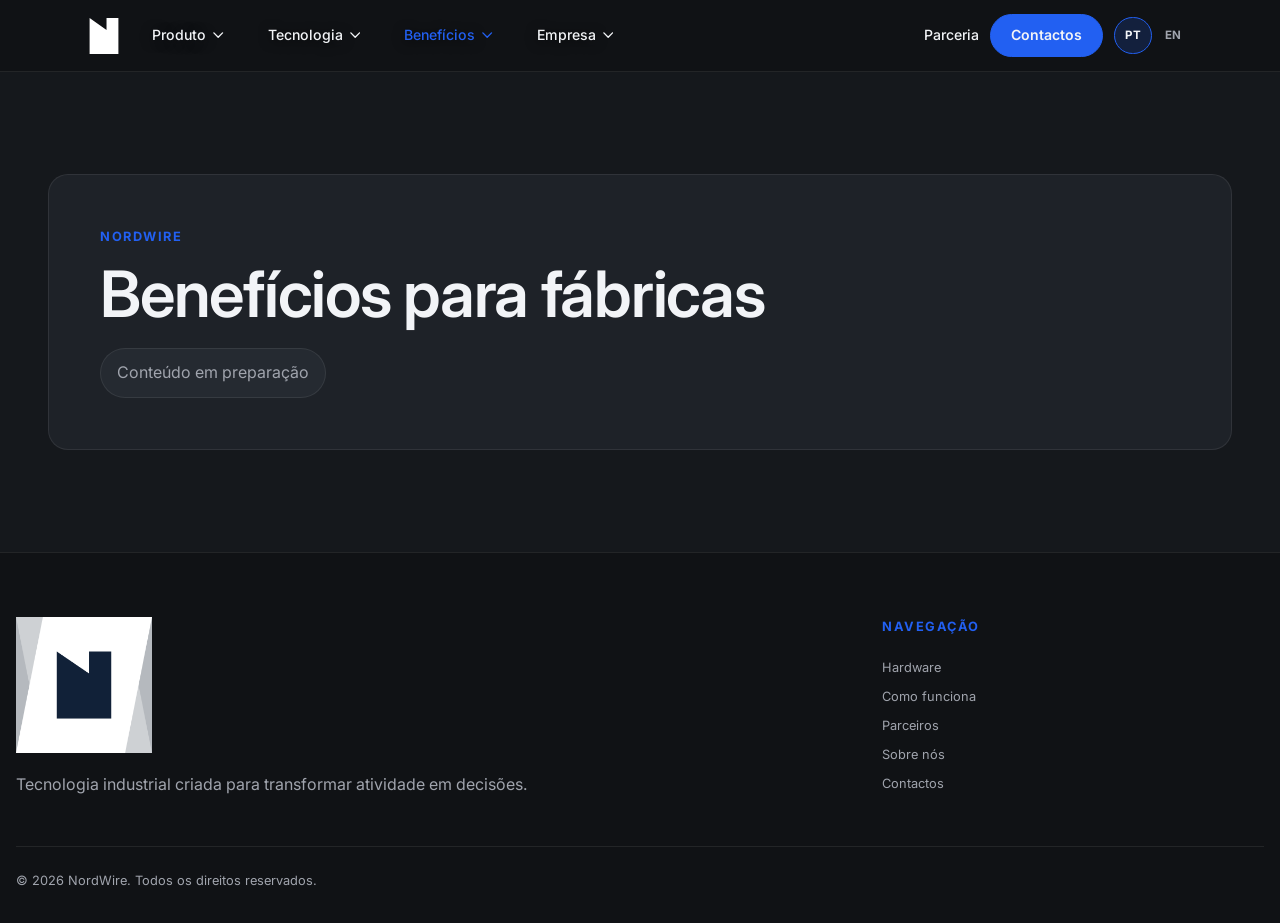
<file: beneficios-fabricas.html>
<!DOCTYPE html>
<html lang="pt-PT">
<head>
  <meta charset="UTF-8">
  <meta name="viewport" content="width=device-width, initial-scale=1.0">
  <title data-i18n="page.factoryBenefits.metaTitle">Benefícios para fábricas | NordWire</title>
  <meta name="description" content="Visibilidade operacional para decisões mais rápidas na fábrica." data-i18n-content="page.factoryBenefits.description">
  <link rel="preconnect" href="https://fonts.googleapis.com">
  <link rel="preconnect" href="https://fonts.gstatic.com" crossorigin>
  <link href="https://fonts.googleapis.com/css2?family=Inter:wght@400;500;600;700&display=swap" rel="stylesheet">
  <link rel="stylesheet" href="assets/css/styles.css?v=20260903">
</head>
<body data-page="beneficios-fabricas.html">
  <div class="site-shell">
    <div id="site-header"></div>
    <noscript><nav class="noscript-nav" aria-label="Navegação mínima"><a href="index.html">Início</a><a href="hardware.html">Hardware</a><a href="contactos.html">Contactos</a></nav></noscript>
    <main class="inner-page-main">
      <section class="page-intro">
        <div class="page-intro-copy">
          <p class="eyebrow">NordWire</p>
          <h1 data-i18n="page.factoryBenefits.title">Benefícios para fábricas</h1>
          <p class="page-placeholder" data-i18n="page.preparing">Conteúdo em preparação</p>
        </div>
      </section>
    </main>
    <div id="site-footer"></div>
  </div>
  <script src="assets/js/header.js?v=20260903"></script>
</body>
</html>
</file>
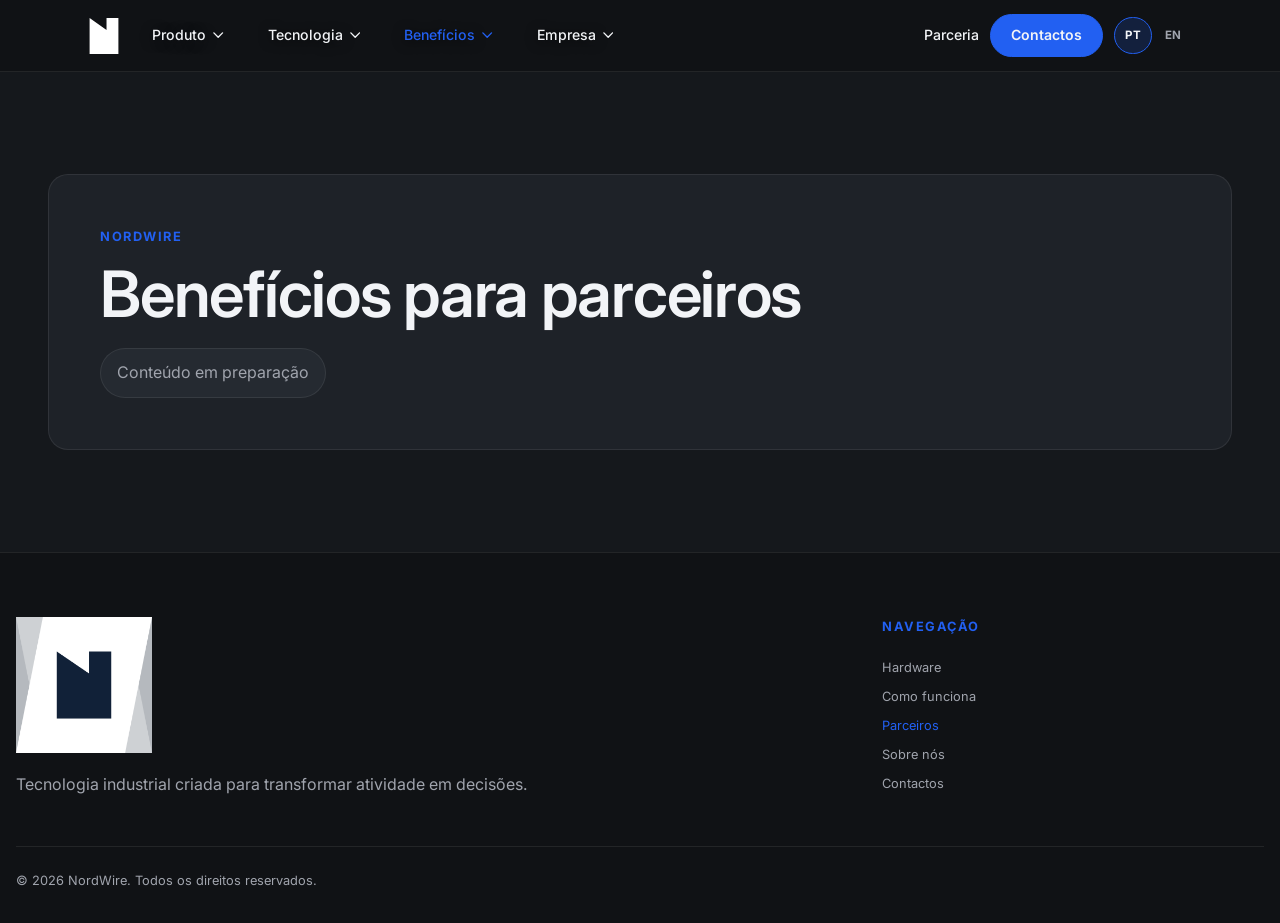
<file: beneficios-parceiros.html>
<!DOCTYPE html>
<html lang="pt-PT">
<head>
  <meta charset="UTF-8">
  <meta name="viewport" content="width=device-width, initial-scale=1.0">
  <title data-i18n="page.partnerBenefits.metaTitle">Benefícios para parceiros | NordWire</title>
  <meta name="description" content="Tecnologia, suporte e capacitação para os parceiros NordWire." data-i18n-content="page.partnerBenefits.description">
  <link rel="preconnect" href="https://fonts.googleapis.com">
  <link rel="preconnect" href="https://fonts.gstatic.com" crossorigin>
  <link href="https://fonts.googleapis.com/css2?family=Inter:wght@400;500;600;700&display=swap" rel="stylesheet">
  <link rel="stylesheet" href="assets/css/styles.css?v=20260903">
</head>
<body data-page="beneficios-parceiros.html">
  <div class="site-shell">
    <div id="site-header"></div>
    <noscript><nav class="noscript-nav" aria-label="Navegação mínima"><a href="index.html">Início</a><a href="hardware.html">Hardware</a><a href="contactos.html">Contactos</a></nav></noscript>
    <main class="inner-page-main">
      <section class="page-intro">
        <div class="page-intro-copy">
          <p class="eyebrow">NordWire</p>
          <h1 data-i18n="page.partnerBenefits.title">Benefícios para parceiros</h1>
          <p class="page-placeholder" data-i18n="page.preparing">Conteúdo em preparação</p>
        </div>
      </section>
    </main>
    <div id="site-footer"></div>
  </div>
  <script src="assets/js/header.js?v=20260903"></script>
</body>
</html>
</file>
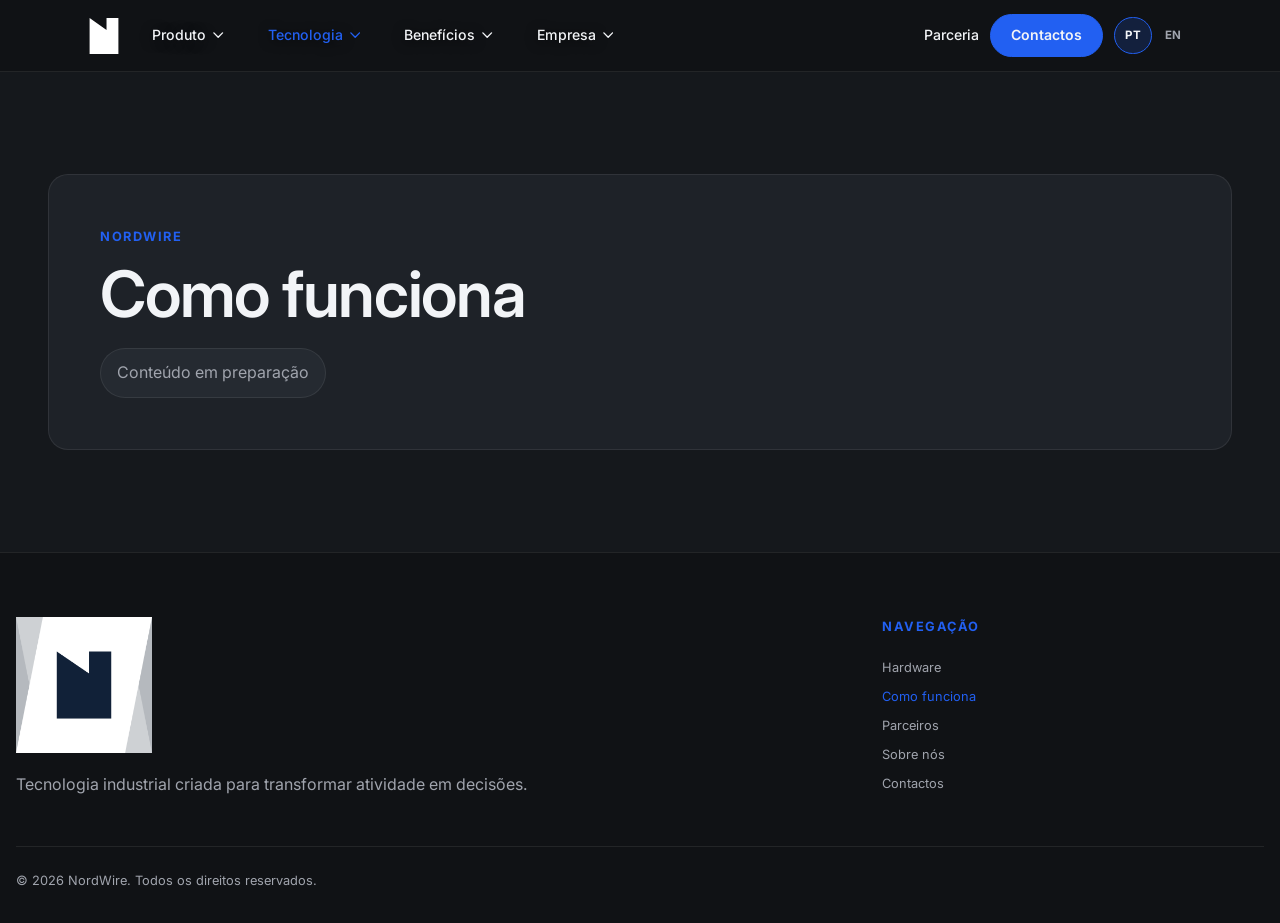
<file: como-funciona.html>
<!DOCTYPE html>
<html lang="pt-PT">
<head>
  <meta charset="UTF-8">
  <meta name="viewport" content="width=device-width, initial-scale=1.0">
  <title data-i18n="page.howItWorks.metaTitle">Como funciona | NordWire</title>
  <meta name="description" content="Da máquina à informação útil, conhece a tecnologia NordWire." data-i18n-content="page.howItWorks.description">
  <link rel="preconnect" href="https://fonts.googleapis.com">
  <link rel="preconnect" href="https://fonts.gstatic.com" crossorigin>
  <link href="https://fonts.googleapis.com/css2?family=Inter:wght@400;500;600;700&display=swap" rel="stylesheet">
  <link rel="stylesheet" href="assets/css/styles.css?v=20260903">
</head>
<body data-page="como-funciona.html">
  <div class="site-shell">
    <div id="site-header"></div>
    <noscript><nav class="noscript-nav" aria-label="Navegação mínima"><a href="index.html">Início</a><a href="hardware.html">Hardware</a><a href="contactos.html">Contactos</a></nav></noscript>
    <main class="inner-page-main">
      <section class="page-intro">
        <div class="page-intro-copy">
          <p class="eyebrow">NordWire</p>
          <h1 data-i18n="page.howItWorks.title">Como funciona</h1>
          <p class="page-placeholder" data-i18n="page.preparing">Conteúdo em preparação</p>
        </div>
      </section>
    </main>
    <div id="site-footer"></div>
  </div>
  <script src="assets/js/header.js?v=20260903"></script>
</body>
</html>
</file>
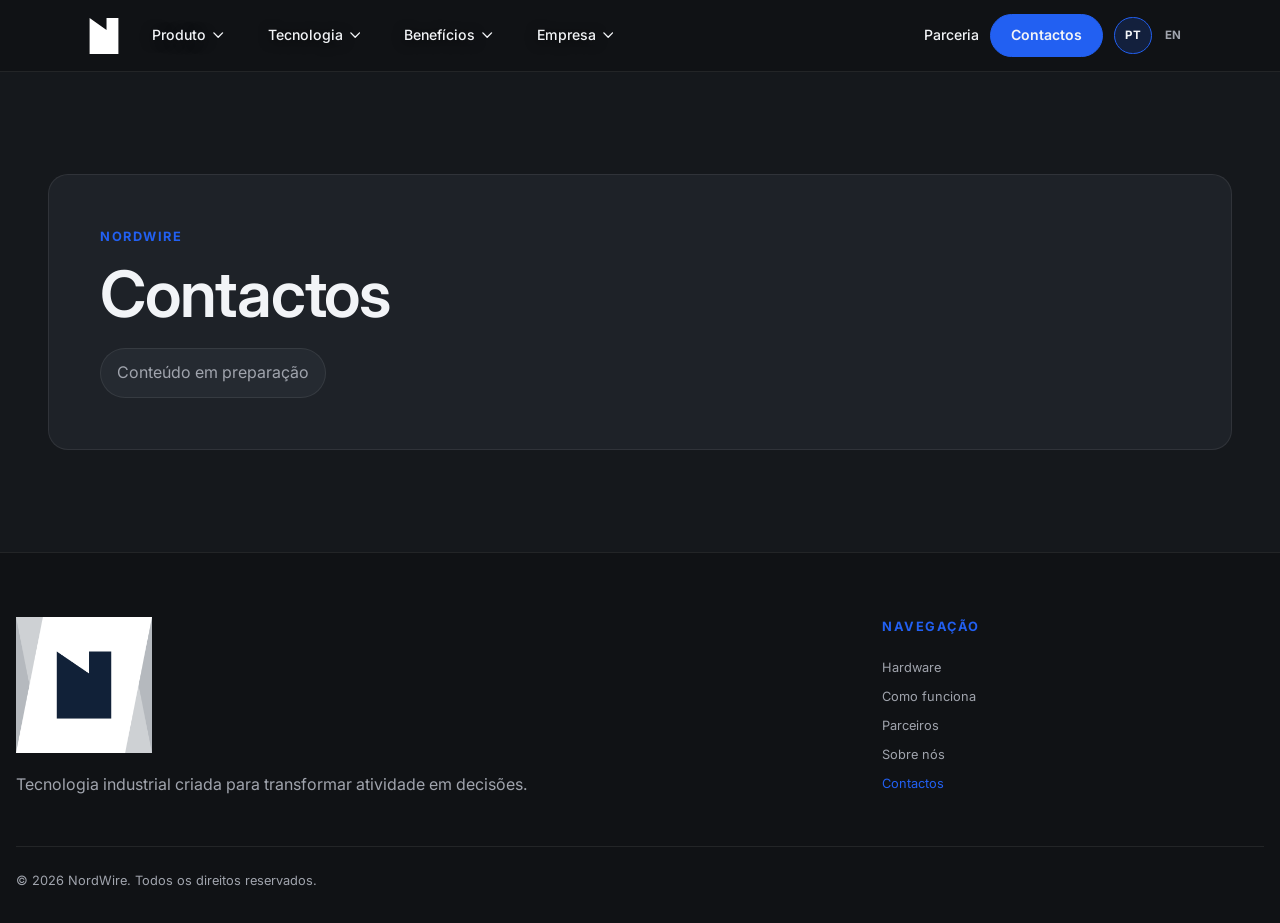
<file: contactos.html>
<!DOCTYPE html>
<html lang="pt-PT">
<head>
  <meta charset="UTF-8">
  <meta name="viewport" content="width=device-width, initial-scale=1.0">
  <title data-i18n="page.contact.metaTitle">Contactos | NordWire</title>
  <meta name="description" content="Fala com a equipa NordWire." data-i18n-content="page.contact.description">
  <link rel="preconnect" href="https://fonts.googleapis.com">
  <link rel="preconnect" href="https://fonts.gstatic.com" crossorigin>
  <link href="https://fonts.googleapis.com/css2?family=Inter:wght@400;500;600;700&display=swap" rel="stylesheet">
  <link rel="stylesheet" href="assets/css/styles.css?v=20260903">
</head>
<body data-page="contactos.html">
  <div class="site-shell">
    <div id="site-header"></div>
    <noscript><nav class="noscript-nav" aria-label="Navegação mínima"><a href="index.html">Início</a><a href="hardware.html">Hardware</a><a href="contactos.html">Contactos</a></nav></noscript>
    <main class="inner-page-main">
      <section class="page-intro">
        <div class="page-intro-copy">
          <p class="eyebrow">NordWire</p>
          <h1 data-i18n="page.contact.title">Contactos</h1>
          <p class="page-placeholder" data-i18n="page.preparing">Conteúdo em preparação</p>
        </div>
      </section>
    </main>
    <div id="site-footer"></div>
  </div>
  <script src="assets/js/header.js?v=20260903"></script>
</body>
</html>
</file>
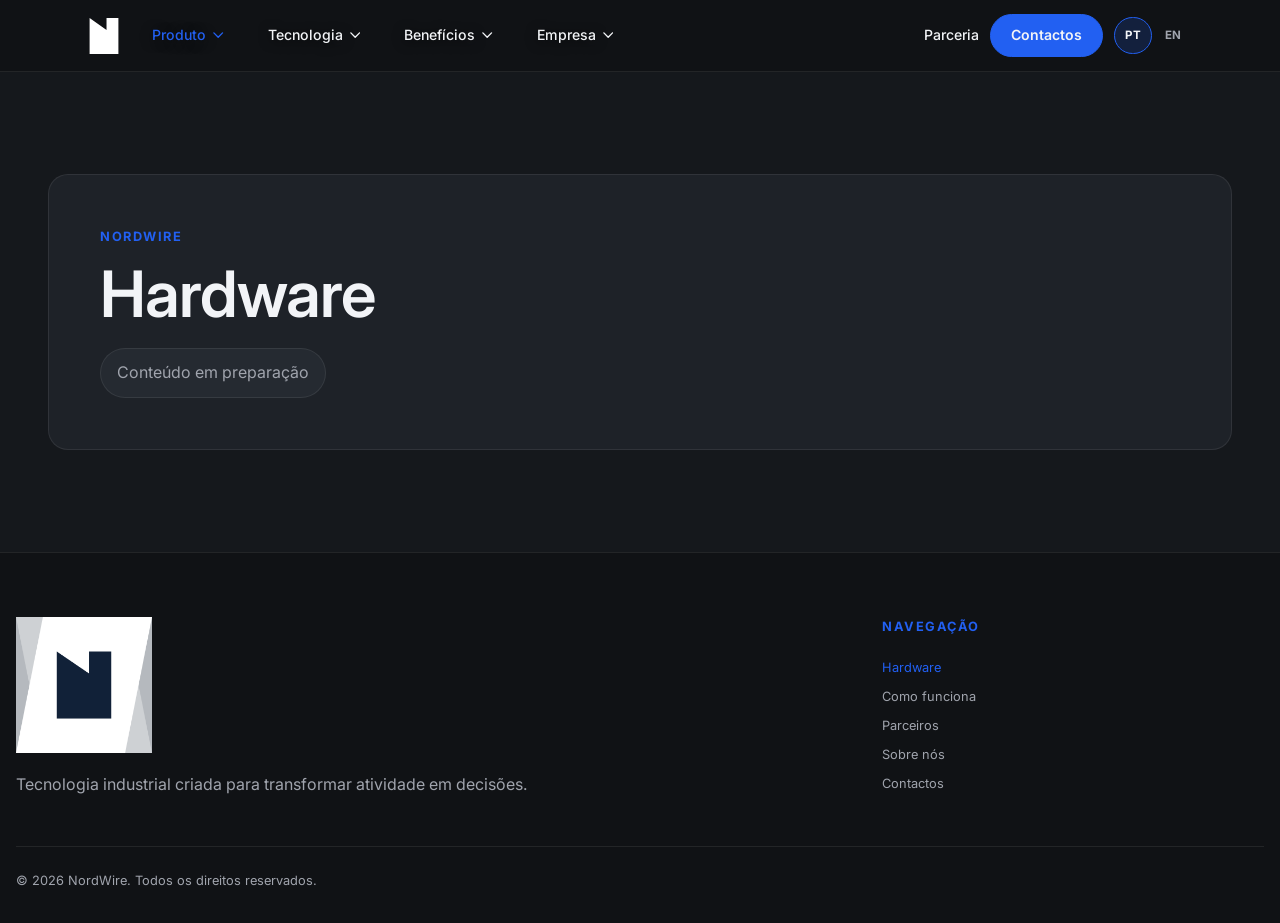
<file: hardware.html>
<!DOCTYPE html>
<html lang="pt-PT">
<head>
  <meta charset="UTF-8">
  <meta name="viewport" content="width=device-width, initial-scale=1.0">
  <title data-i18n="page.hardware.metaTitle">Hardware | NordWire</title>
  <meta name="description" content="Soluções físicas NordWire para monitorização industrial." data-i18n-content="page.hardware.description">
  <link rel="preconnect" href="https://fonts.googleapis.com">
  <link rel="preconnect" href="https://fonts.gstatic.com" crossorigin>
  <link href="https://fonts.googleapis.com/css2?family=Inter:wght@400;500;600;700&display=swap" rel="stylesheet">
  <link rel="stylesheet" href="assets/css/styles.css?v=20260903">
</head>
<body data-page="hardware.html">
  <div class="site-shell">
    <div id="site-header"></div>
    <noscript><nav class="noscript-nav" aria-label="Navegação mínima"><a href="index.html">Início</a><a href="hardware.html">Hardware</a><a href="contactos.html">Contactos</a></nav></noscript>
    <main class="inner-page-main">
      <section class="page-intro">
        <div class="page-intro-copy">
          <p class="eyebrow">NordWire</p>
          <h1 data-i18n="page.hardware.title">Hardware</h1>
          <p class="page-placeholder" data-i18n="page.preparing">Conteúdo em preparação</p>
        </div>
      </section>
    </main>
    <div id="site-footer"></div>
  </div>
  <script src="assets/js/header.js?v=20260903"></script>
</body>
</html>
</file>
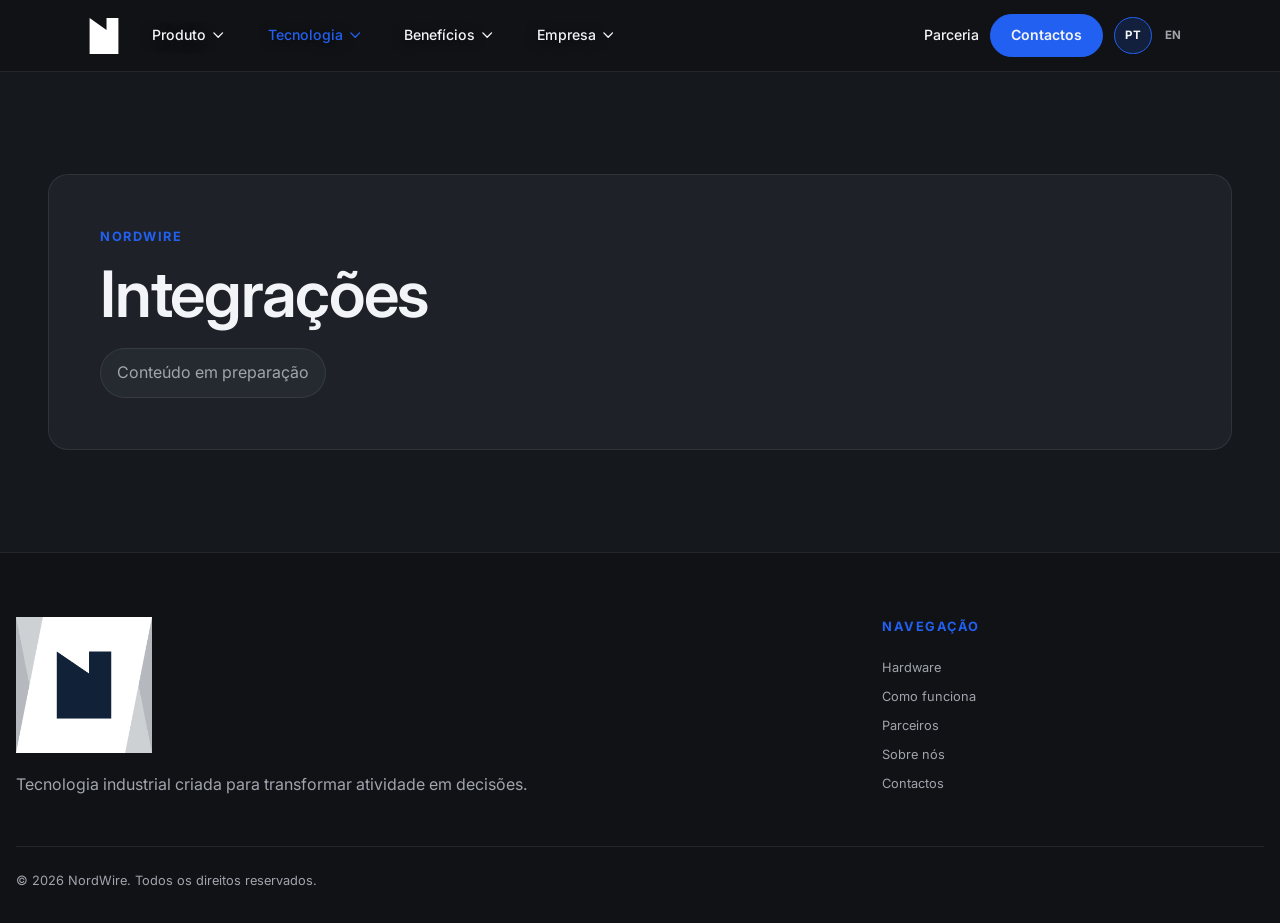
<file: integracoes.html>
<!DOCTYPE html>
<html lang="pt-PT">
<head>
  <meta charset="UTF-8">
  <meta name="viewport" content="width=device-width, initial-scale=1.0">
  <title data-i18n="page.integrations.metaTitle">Integrações | NordWire</title>
  <meta name="description" content="Integrações preparadas para o ecossistema industrial." data-i18n-content="page.integrations.description">
  <link rel="preconnect" href="https://fonts.googleapis.com">
  <link rel="preconnect" href="https://fonts.gstatic.com" crossorigin>
  <link href="https://fonts.googleapis.com/css2?family=Inter:wght@400;500;600;700&display=swap" rel="stylesheet">
  <link rel="stylesheet" href="assets/css/styles.css?v=20260903">
</head>
<body data-page="integracoes.html">
  <div class="site-shell">
    <div id="site-header"></div>
    <noscript><nav class="noscript-nav" aria-label="Navegação mínima"><a href="index.html">Início</a><a href="hardware.html">Hardware</a><a href="contactos.html">Contactos</a></nav></noscript>
    <main class="inner-page-main">
      <section class="page-intro">
        <div class="page-intro-copy">
          <p class="eyebrow">NordWire</p>
          <h1 data-i18n="page.integrations.title">Integrações</h1>
          <p class="page-placeholder" data-i18n="page.preparing">Conteúdo em preparação</p>
        </div>
      </section>
    </main>
    <div id="site-footer"></div>
  </div>
  <script src="assets/js/header.js?v=20260903"></script>
</body>
</html>
</file>
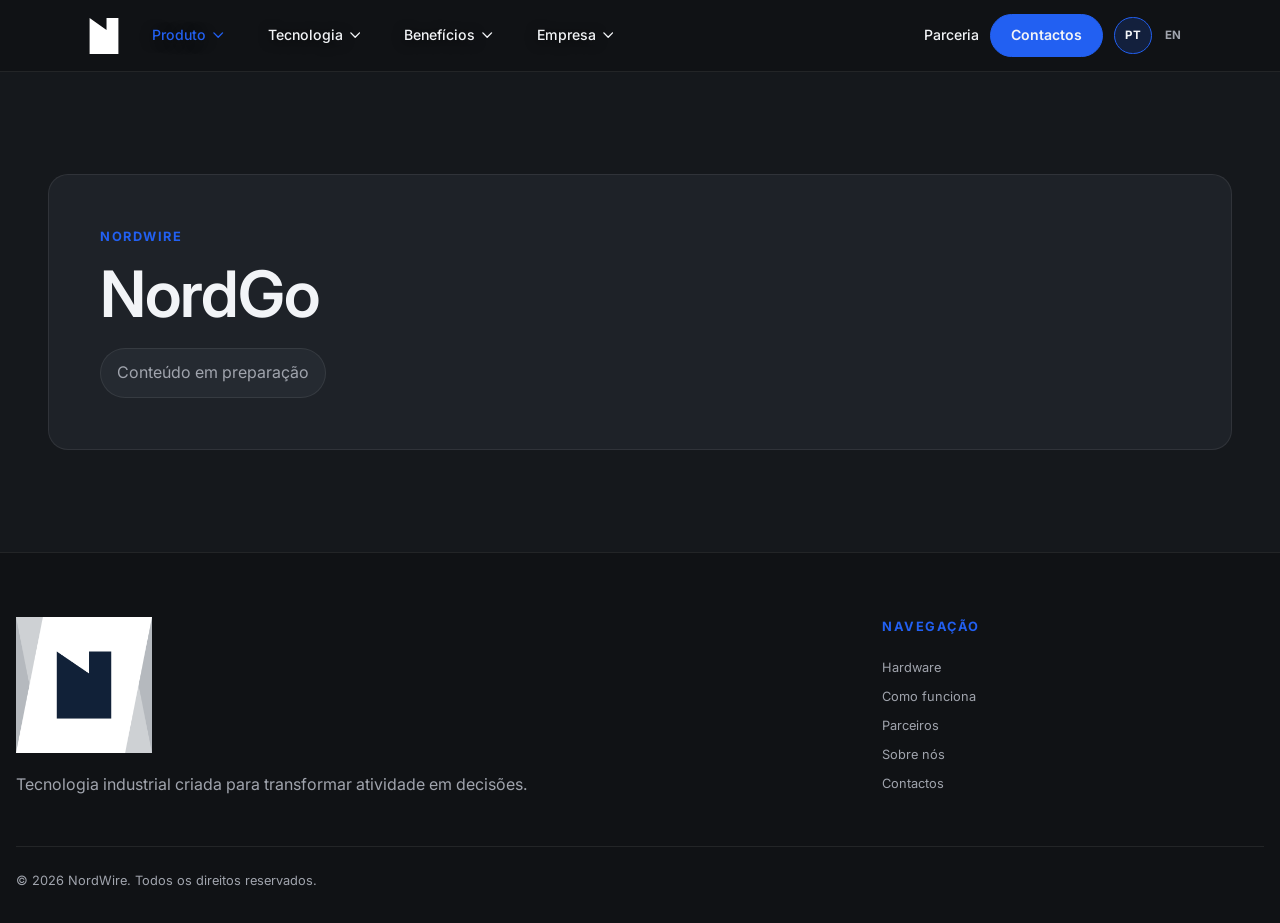
<file: nordgo.html>
<!DOCTYPE html>
<html lang="pt-PT">
<head>
  <meta charset="UTF-8">
  <meta name="viewport" content="width=device-width, initial-scale=1.0">
  <title data-i18n="page.nordgo.metaTitle">NordGo | NordWire</title>
  <meta name="description" content="A plataforma NordWire para acompanhar a produção onde estiveres." data-i18n-content="page.nordgo.description">
  <link rel="preconnect" href="https://fonts.googleapis.com">
  <link rel="preconnect" href="https://fonts.gstatic.com" crossorigin>
  <link href="https://fonts.googleapis.com/css2?family=Inter:wght@400;500;600;700&display=swap" rel="stylesheet">
  <link rel="stylesheet" href="assets/css/styles.css?v=20260903">
</head>
<body data-page="nordgo.html">
  <div class="site-shell">
    <div id="site-header"></div>
    <noscript><nav class="noscript-nav" aria-label="Navegação mínima"><a href="index.html">Início</a><a href="hardware.html">Hardware</a><a href="contactos.html">Contactos</a></nav></noscript>
    <main class="inner-page-main">
      <section class="page-intro">
        <div class="page-intro-copy">
          <p class="eyebrow">NordWire</p>
          <h1 data-i18n="page.nordgo.title">NordGo</h1>
          <p class="page-placeholder" data-i18n="page.preparing">Conteúdo em preparação</p>
        </div>
      </section>
    </main>
    <div id="site-footer"></div>
  </div>
  <script src="assets/js/header.js?v=20260903"></script>
</body>
</html>
</file>
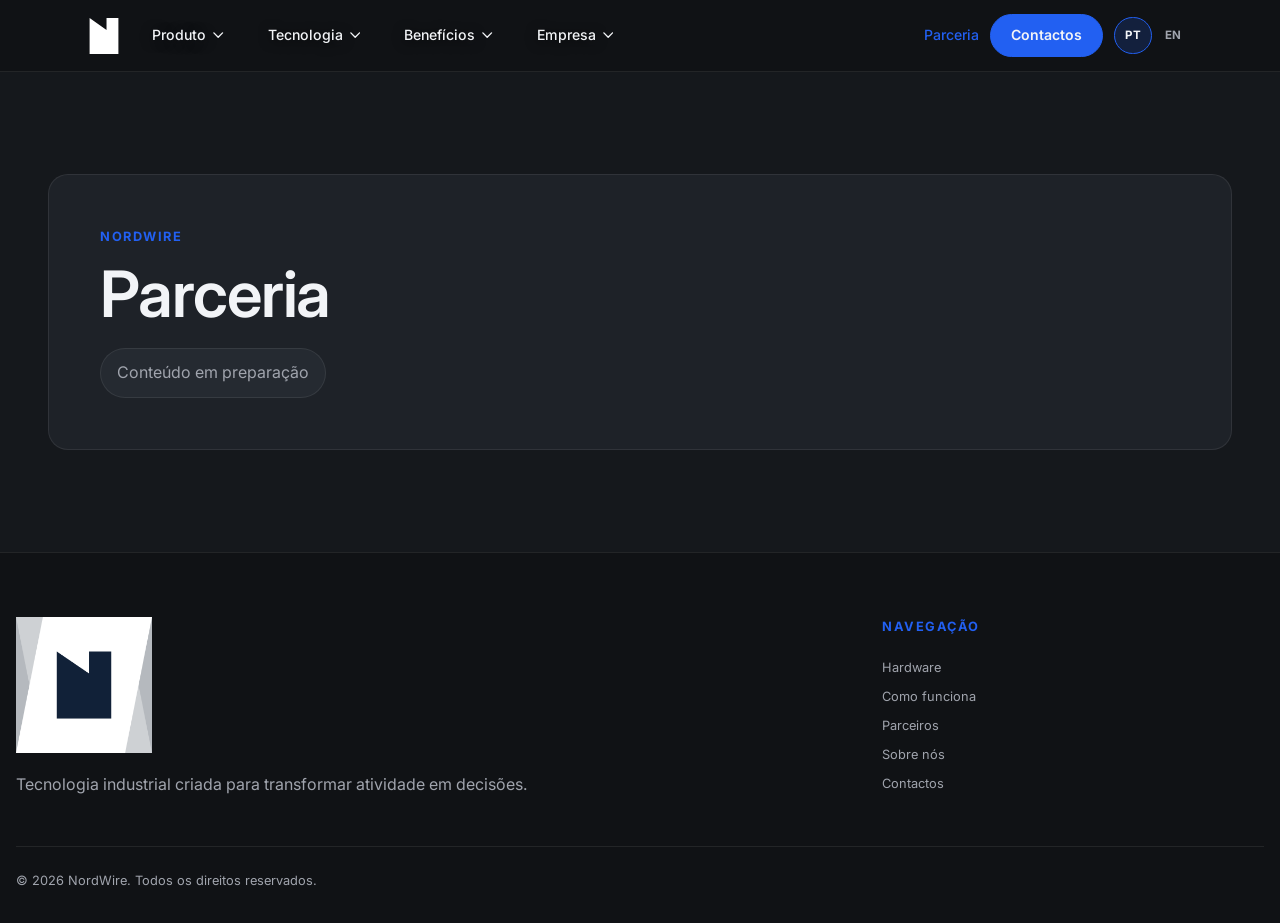
<file: parceria.html>
<!DOCTYPE html>
<html lang="pt-PT">
<head>
  <meta charset="UTF-8">
  <meta name="viewport" content="width=device-width, initial-scale=1.0">
  <title data-i18n="page.partnership.metaTitle">Parceria | NordWire</title>
  <meta name="description" content="Leva a tecnologia NordWire a mais fábricas." data-i18n-content="page.partnership.description">
  <link rel="preconnect" href="https://fonts.googleapis.com">
  <link rel="preconnect" href="https://fonts.gstatic.com" crossorigin>
  <link href="https://fonts.googleapis.com/css2?family=Inter:wght@400;500;600;700&display=swap" rel="stylesheet">
  <link rel="stylesheet" href="assets/css/styles.css?v=20260903">
</head>
<body data-page="parceria.html">
  <div class="site-shell">
    <div id="site-header"></div>
    <noscript><nav class="noscript-nav" aria-label="Navegação mínima"><a href="index.html">Início</a><a href="hardware.html">Hardware</a><a href="contactos.html">Contactos</a></nav></noscript>
    <main class="inner-page-main">
      <section class="page-intro">
        <div class="page-intro-copy">
          <p class="eyebrow">NordWire</p>
          <h1 data-i18n="page.partnership.title">Parceria</h1>
          <p class="page-placeholder" data-i18n="page.preparing">Conteúdo em preparação</p>
        </div>
      </section>
    </main>
    <div id="site-footer"></div>
  </div>
  <script src="assets/js/header.js?v=20260903"></script>
</body>
</html>
</file>
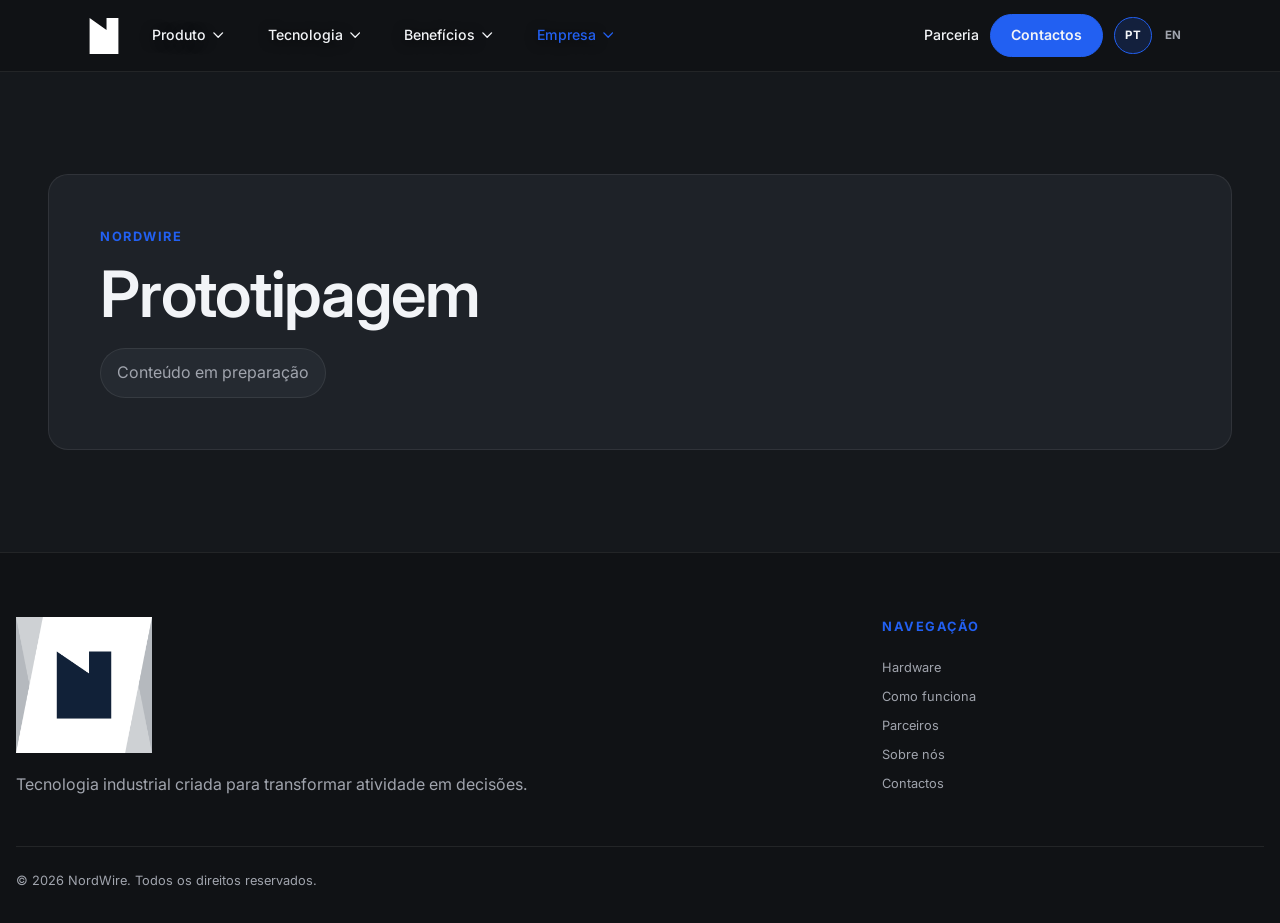
<file: prototipagem.html>
<!DOCTYPE html>
<html lang="pt-PT">
<head>
  <meta charset="UTF-8">
  <meta name="viewport" content="width=device-width, initial-scale=1.0">
  <title data-i18n="page.prototyping.metaTitle">Prototipagem | NordWire</title>
  <meta name="description" content="Do conceito ao sistema industrial pronto a implementar." data-i18n-content="page.prototyping.description">
  <link rel="preconnect" href="https://fonts.googleapis.com">
  <link rel="preconnect" href="https://fonts.gstatic.com" crossorigin>
  <link href="https://fonts.googleapis.com/css2?family=Inter:wght@400;500;600;700&display=swap" rel="stylesheet">
  <link rel="stylesheet" href="assets/css/styles.css?v=20260903">
</head>
<body data-page="prototipagem.html">
  <div class="site-shell">
    <div id="site-header"></div>
    <noscript><nav class="noscript-nav" aria-label="Navegação mínima"><a href="index.html">Início</a><a href="hardware.html">Hardware</a><a href="contactos.html">Contactos</a></nav></noscript>
    <main class="inner-page-main">
      <section class="page-intro">
        <div class="page-intro-copy">
          <p class="eyebrow">NordWire</p>
          <h1 data-i18n="page.prototyping.title">Prototipagem</h1>
          <p class="page-placeholder" data-i18n="page.preparing">Conteúdo em preparação</p>
        </div>
      </section>
    </main>
    <div id="site-footer"></div>
  </div>
  <script src="assets/js/header.js?v=20260903"></script>
</body>
</html>
</file>
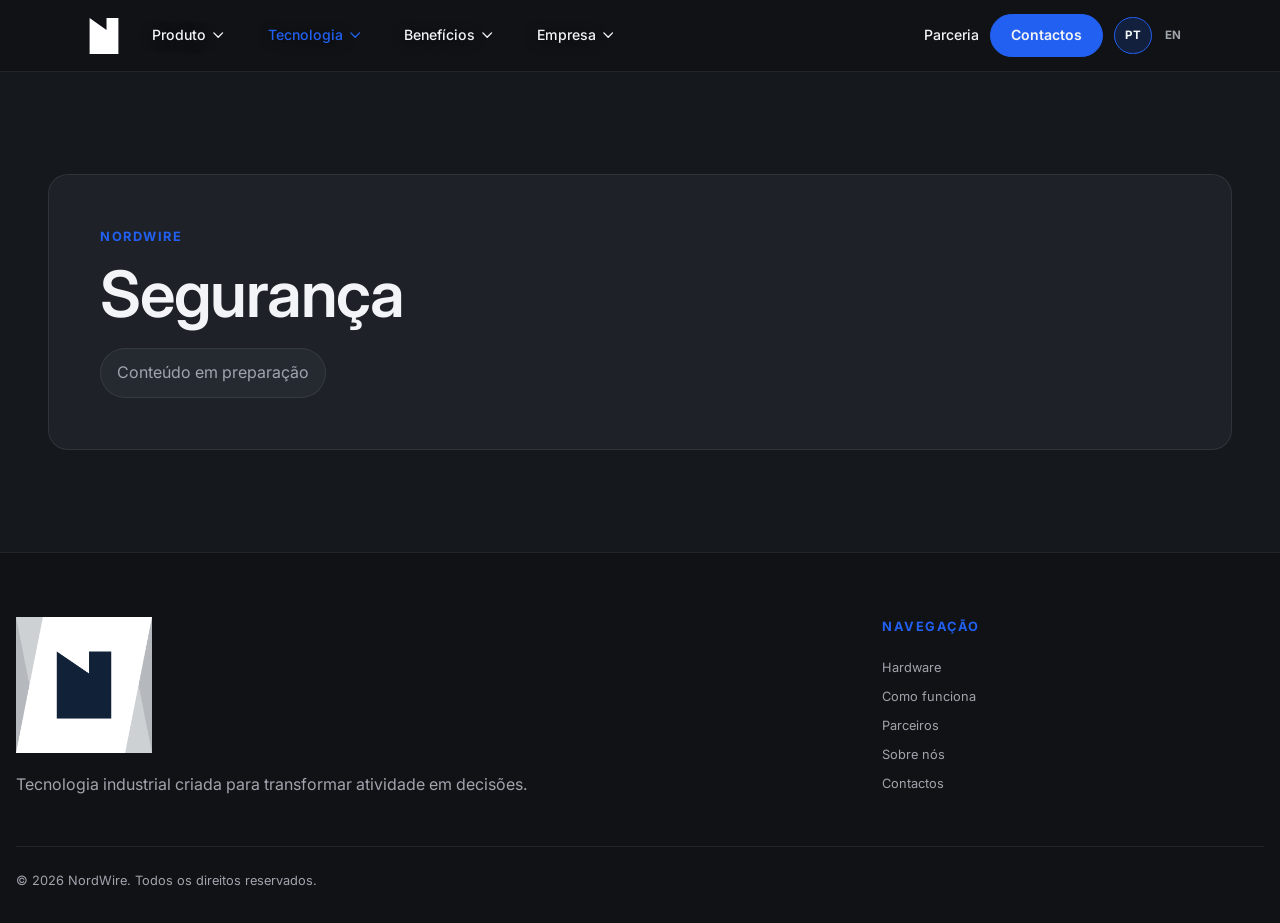
<file: seguranca.html>
<!DOCTYPE html>
<html lang="pt-PT">
<head>
  <meta charset="UTF-8">
  <meta name="viewport" content="width=device-width, initial-scale=1.0">
  <title data-i18n="page.security.metaTitle">Segurança | NordWire</title>
  <meta name="description" content="Segurança e continuidade para dados industriais." data-i18n-content="page.security.description">
  <link rel="preconnect" href="https://fonts.googleapis.com">
  <link rel="preconnect" href="https://fonts.gstatic.com" crossorigin>
  <link href="https://fonts.googleapis.com/css2?family=Inter:wght@400;500;600;700&display=swap" rel="stylesheet">
  <link rel="stylesheet" href="assets/css/styles.css?v=20260903">
</head>
<body data-page="seguranca.html">
  <div class="site-shell">
    <div id="site-header"></div>
    <noscript><nav class="noscript-nav" aria-label="Navegação mínima"><a href="index.html">Início</a><a href="hardware.html">Hardware</a><a href="contactos.html">Contactos</a></nav></noscript>
    <main class="inner-page-main">
      <section class="page-intro">
        <div class="page-intro-copy">
          <p class="eyebrow">NordWire</p>
          <h1 data-i18n="page.security.title">Segurança</h1>
          <p class="page-placeholder" data-i18n="page.preparing">Conteúdo em preparação</p>
        </div>
      </section>
    </main>
    <div id="site-footer"></div>
  </div>
  <script src="assets/js/header.js?v=20260903"></script>
</body>
</html>
</file>
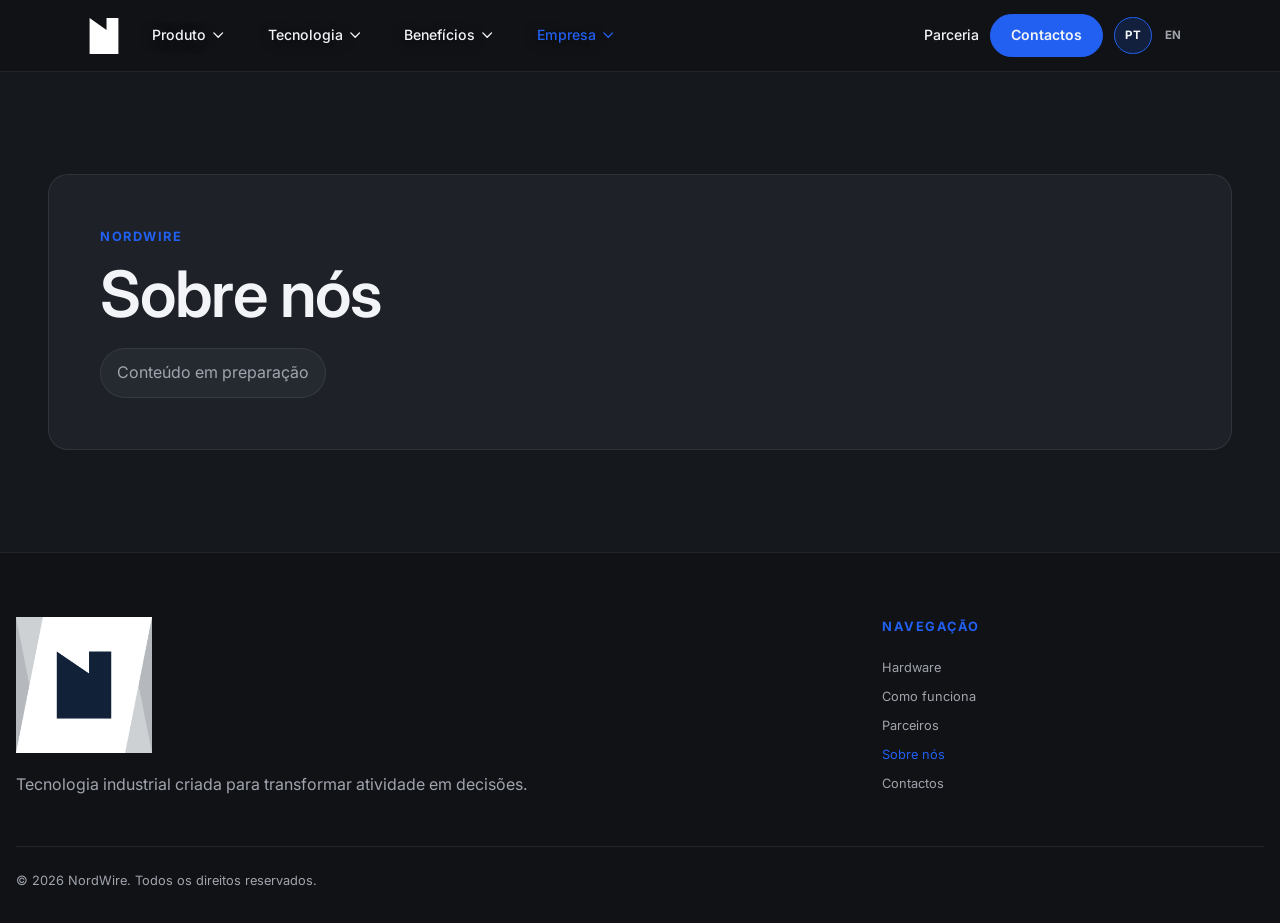
<file: sobre-nos.html>
<!DOCTYPE html>
<html lang="pt-PT">
<head>
  <meta charset="UTF-8">
  <meta name="viewport" content="width=device-width, initial-scale=1.0">
  <title data-i18n="page.about.metaTitle">Sobre nós | NordWire</title>
  <meta name="description" content="Conhece a NordWire e a nossa abordagem à tecnologia industrial." data-i18n-content="page.about.description">
  <link rel="preconnect" href="https://fonts.googleapis.com">
  <link rel="preconnect" href="https://fonts.gstatic.com" crossorigin>
  <link href="https://fonts.googleapis.com/css2?family=Inter:wght@400;500;600;700&display=swap" rel="stylesheet">
  <link rel="stylesheet" href="assets/css/styles.css?v=20260903">
</head>
<body data-page="sobre-nos.html">
  <div class="site-shell">
    <div id="site-header"></div>
    <noscript><nav class="noscript-nav" aria-label="Navegação mínima"><a href="index.html">Início</a><a href="hardware.html">Hardware</a><a href="contactos.html">Contactos</a></nav></noscript>
    <main class="inner-page-main">
      <section class="page-intro">
        <div class="page-intro-copy">
          <p class="eyebrow">NordWire</p>
          <h1 data-i18n="page.about.title">Sobre nós</h1>
          <p class="page-placeholder" data-i18n="page.preparing">Conteúdo em preparação</p>
        </div>
      </section>
    </main>
    <div id="site-footer"></div>
  </div>
  <script src="assets/js/header.js?v=20260903"></script>
</body>
</html>
</file>
<file: assets/css/styles.css>
:root {
  --bg: #15181C;
  --bg-soft: #1A1E23;
  --bg-panel: #1E2228;
  --bg-elevated: #252A31;
  --bg-deep: #101215;
  --text: #F2F4F7;
  --muted: #A0A4AD;
  --accent: #2260F2;
  --accent-soft: rgba(34, 96, 242, 0.18);
  --line: rgba(255, 255, 255, 0.08);
  --line-strong: rgba(255, 255, 255, 0.16);
  --font-display: "Inter", sans-serif;
  --font-body: "Inter", sans-serif;
  --fs-h1: clamp(2.7rem, 5vw, 5.25rem);
  --fs-h2: clamp(2.15rem, 3.8vw, 4rem);
  --fs-h3: clamp(1.05rem, 1.4vw, 1.3rem);
  --fs-body: clamp(1rem, 1.25vw, 1.2rem);
  --fs-ui: clamp(0.88rem, 1vw, 1rem);
  --fs-small: clamp(0.8rem, 0.85vw, 0.92rem);
  --lh-heading: 1.08;
  --lh-body: 1.58;
  --tracking-heading: -0.02em;
  --header-height: 72px;
  --container-max: 1200px;
  --container-padding: clamp(1.25rem, 5vw, 3rem);
  --space-xs: 0.5rem;
  --space-sm: 0.75rem;
  --space-md: 1.25rem;
  --space-lg: 2rem;
  --space-xl: clamp(2.5rem, 4vw, 4rem);
  --space-section: clamp(4rem, 8vw, 7.5rem);
  --shell: 88rem;
  --radius-lg: 1.5rem;
  --radius-md: 1rem;
  color-scheme: dark;
}

*, *::before, *::after { box-sizing: border-box; }

html {
  scroll-behavior: smooth;
  scroll-padding-top: calc(var(--header-height) + var(--space-sm));
  background: var(--bg);
}

body {
  min-width: 20rem;
  margin: 0;
  overflow-x: clip;
  background: var(--bg);
  color: var(--text);
  font-family: var(--font-body);
  font-size: var(--fs-body);
  font-weight: 400;
  line-height: var(--lh-body);
}

body.menu-open, body.partner-modal-open { overflow: hidden; }

body.partner-modal-open {
  position: fixed;
  right: 0;
  left: 0;
  width: 100%;
}

img, svg, video { display: block; max-width: 100%; }
button, input, textarea, select { font: inherit; }
button, a { -webkit-tap-highlight-color: transparent; }
a { color: inherit; text-decoration: none; }
h1, h2, h3, p { overflow-wrap: anywhere; }

h1, h2, h3 {
  margin: 0;
  color: var(--text);
  font-family: var(--font-display);
  font-weight: 600;
  letter-spacing: var(--tracking-heading);
  line-height: var(--lh-heading);
}

h1 { font-size: var(--fs-h1); }
h2 { font-size: var(--fs-h2); }
h3 { font-size: var(--fs-h3); }
p { margin: 0; color: var(--muted); }

:focus-visible { outline: 2px solid var(--accent); outline-offset: 4px; }
::selection { background: var(--accent); color: var(--text); }

.site-shell { position: relative; isolation: isolate; }

.section-shell, .header-shell {
  width: 100%;
  max-width: var(--container-max);
  margin-inline: auto;
  padding-inline: var(--container-padding);
}

.footer-shell { width: min(calc(100% - 2rem), var(--shell)); margin-inline: auto; }

.grid-12 {
  display: grid;
  grid-template-columns: repeat(12, minmax(0, 1fr));
  gap: clamp(1rem, 2vw, 2rem);
}

.site-header {
  position: sticky;
  z-index: 100;
  top: 0;
  right: 0;
  left: 0;
  height: var(--header-height);
  overflow: visible;
  border-bottom: 1px solid var(--line);
  background: var(--bg-deep);
  color: var(--text);
  transition: background 220ms ease-out, box-shadow 220ms ease-out;
  backdrop-filter: blur(12px);
  -webkit-backdrop-filter: blur(12px);
}

.site-header.is-scrolled {
  background: var(--bg-deep);
  box-shadow: 0 1px 0 var(--line), 0 12px 30px color-mix(in srgb, var(--bg-deep) 30%, transparent);
}

.header-shell {
  display: flex;
  height: 100%;
  align-items: center;
  gap: var(--space-md);
}

.header-brand {
  position: relative;
  display: block;
  flex: 0 0 2rem;
  width: 2rem;
  height: 36px;
  overflow: hidden;
}

.header-brand img {
  position: absolute;
  top: 50%;
  left: 50%;
  width: 36px;
  max-width: none;
  height: 36px;
  max-height: 36px;
  clip-path: polygon(30% 25%, 53.5% 41.5%, 53.5% 25%, 70% 25%, 70% 75%, 30% 75%);
  filter: brightness(0) invert(1) drop-shadow(0 2px 10px color-mix(in srgb, var(--bg-deep) 55%, transparent));
  transform: translate(-50%, -50%) scale(2);
}

.site-nav { display: flex; min-width: 0; flex: 1 1 auto; align-items: center; }
.nav-groups { display: flex; min-width: 0; align-items: center; gap: var(--space-md); }
.nav-group { position: relative; }

.nav-group-toggle {
  display: inline-flex;
  min-height: 2.75rem;
  align-items: center;
  gap: 0.45rem;
  padding: 0.65rem 0.75rem;
  border: 0;
  background: transparent;
  color: var(--text);
  cursor: pointer;
  font-size: var(--fs-ui);
  font-weight: 500;
  text-shadow: 0 2px 12px color-mix(in srgb, var(--bg-deep) 80%, transparent);
  transition: color 200ms ease-out;
}

.nav-group-toggle svg {
  width: 0.65rem;
  fill: none;
  stroke: currentColor;
  stroke-linecap: round;
  stroke-linejoin: round;
  stroke-width: 1.6;
  transition: transform 200ms ease-out;
}

.nav-group:hover .nav-group-toggle,
.nav-group:focus-within .nav-group-toggle,
.nav-group.is-open .nav-group-toggle,
.nav-group.has-current .nav-group-toggle { color: var(--accent); }

.nav-group.is-open .nav-group-toggle svg,
.nav-group:focus-within .nav-group-toggle svg { transform: rotate(180deg); }

.nav-dropdown {
  position: absolute;
  top: calc(100% + 0.4rem);
  left: 0;
  display: grid;
  width: max-content;
  min-width: 13rem;
  padding: var(--space-sm);
  border: 1px solid var(--line);
  border-radius: 12px;
  background: var(--bg-elevated);
  box-shadow: 0 18px 50px color-mix(in srgb, var(--bg-deep) 55%, transparent);
  opacity: 0;
  pointer-events: none;
  transform: translateY(-0.35rem);
  transition: opacity 180ms ease-out, transform 180ms ease-out;
  backdrop-filter: blur(16px);
  -webkit-backdrop-filter: blur(16px);
}

.nav-group:hover .nav-dropdown,
.nav-group:focus-within .nav-dropdown,
.nav-group.is-open .nav-dropdown { opacity: 1; pointer-events: auto; transform: translateY(0); }

.nav-dropdown a {
  padding: 0.68rem 0.75rem;
  border-radius: 0.7rem;
  color: var(--muted);
  font-size: var(--fs-small);
  font-weight: 500;
  transition: background 180ms ease-out, color 180ms ease-out;
}

.nav-dropdown a:hover, .nav-dropdown a[aria-current="page"] { background: var(--accent-soft); color: var(--text); }

.header-actions, .mobile-nav-actions { display: flex; align-items: center; gap: 0.7rem; }
.header-actions { flex: 0 0 auto; margin-left: auto; }
.mobile-nav-actions { display: none; }

.header-text-link { color: var(--text); font-size: var(--fs-ui); font-weight: 500; transition: color 180ms ease-out; }
.header-text-link:hover, .header-text-link[aria-current="page"] { color: var(--accent); }

.language-switcher { display: inline-flex; align-items: center; gap: 0.15rem; }

.language-option {
  min-width: 2.35rem;
  min-height: 2.35rem;
  padding: 0.4rem;
  border: 1px solid transparent;
  border-radius: 999px;
  background: transparent;
  color: var(--muted);
  cursor: pointer;
  font-size: 0.72rem;
  font-weight: 700;
  letter-spacing: 0.05em;
  transition: border-color 180ms ease-out, background 180ms ease-out, color 180ms ease-out;
}

.language-option:hover, .language-option.is-active { border-color: var(--accent); background: var(--accent-soft); color: var(--text); }

.menu-toggle {
  display: none;
  width: 2.9rem;
  height: 2.9rem;
  padding: 0.75rem;
  border: 1px solid var(--line-strong);
  border-radius: 50%;
  background: var(--bg-elevated);
  color: var(--text);
  cursor: pointer;
}

.menu-toggle span { display: block; height: 1px; margin: 0.27rem 0; background: currentColor; transition: transform 180ms ease-out, opacity 180ms ease-out; }
.menu-open .menu-toggle span:nth-child(1) { transform: translateY(0.34rem) rotate(45deg); }
.menu-open .menu-toggle span:nth-child(2) { opacity: 0; }
.menu-open .menu-toggle span:nth-child(3) { transform: translateY(-0.34rem) rotate(-45deg); }

.button {
  display: inline-flex;
  min-height: 3rem;
  align-items: center;
  justify-content: center;
  gap: 0.65rem;
  padding: 0.75rem 1.3rem;
  border: 1px solid var(--line-strong);
  border-radius: 999px;
  background: var(--bg-elevated);
  color: var(--text);
  cursor: pointer;
  font-size: var(--fs-ui);
  font-weight: 600;
  transition: border-color 220ms ease-out, background 220ms ease-out, box-shadow 220ms ease-out, transform 220ms ease-out;
}

.button-primary { border-color: var(--accent); background: var(--accent); }
.button-subtle { background: color-mix(in srgb, var(--bg-elevated) 72%, transparent); backdrop-filter: blur(10px); -webkit-backdrop-filter: blur(10px); }
.button:hover { border-color: var(--accent); box-shadow: 0 10px 28px color-mix(in srgb, var(--accent) 28%, transparent); transform: translateY(-2px); }
.button-icon { width: 1.2rem; }
.header-contact-link { min-height: auto; padding: 0.6rem 1.25rem; border-radius: 999px; }

.hero { position: relative; isolation: isolate; overflow: clip; }
.feature-section { position: relative; }

.hero {
  display: grid;
  min-height: 80svh;
  align-items: center;
  padding-block: var(--space-section);
  background: var(--bg);
}

.hero-shell { position: relative; z-index: 2; }
.hero-grid { align-items: center; }
.hero-copy { grid-column: 7 / -1; max-width: 42rem; justify-self: end; }
.hero-copy h1 { text-wrap: balance; }
.hero-subtitle, .section-copy > p:not(.eyebrow) { max-width: 60ch; margin: 0 0 var(--space-lg); font-size: var(--fs-body); }
.hero-copy h1, .section-copy h2 { margin: 0 0 var(--space-md); }
.hero-subtitle:has(+ .hero-actions), .section-copy > p:has(+ .copy-actions), .section-copy > p:has(+ .partner-program-actions) { margin-bottom: 0; }
.hero-actions, .copy-actions, .partner-program-actions { display: flex; flex-wrap: wrap; gap: var(--space-sm); margin-top: var(--space-lg); }

.ghost-word {
  position: absolute;
  z-index: -1;
  bottom: -0.05em;
  left: 50%;
  color: color-mix(in srgb, var(--text) 3%, transparent);
  font-family: var(--font-display);
  font-size: clamp(5.5rem, 15vw, 14rem);
  font-weight: 800;
  letter-spacing: -0.055em;
  line-height: 0.72;
  pointer-events: none;
  transform: translateX(-50%);
  user-select: none;
  white-space: nowrap;
}

.feature-section { padding-block: var(--space-section); background: var(--bg); }

.feature-section > .section-shell > .grid-12 {
  position: relative;
  padding: clamp(1.75rem, 4vw, 3.5rem);
  border: 1px solid var(--line);
  border-radius: 20px;
  background: var(--bg-panel);
  box-shadow: 0 24px 70px color-mix(in srgb, var(--bg-deep) 36%, transparent);
}

.feature-grid, .monitoring-grid {
  grid-template-columns: minmax(0, 1fr) minmax(0, 1fr);
  gap: var(--space-xl);
  align-items: center;
}

.feature-grid > *, .monitoring-grid > * { min-width: 0; }
.feature-section .section-copy { grid-column: 1; max-width: none; }

.eyebrow { margin-bottom: var(--space-sm); color: var(--accent); font-size: var(--fs-small); font-weight: 700; letter-spacing: 0.12em; text-transform: uppercase; }

.value-highlights, .prototype-note-list { grid-column: 2; display: grid; gap: var(--space-sm); }

.value-highlight, .prototype-note {
  display: grid;
  grid-template-columns: auto 1fr;
  gap: var(--space-sm);
  align-items: start;
  text-align: left;
  padding: var(--space-md);
  border: 1px solid var(--line);
  border-radius: 14px;
  background: var(--bg-elevated);
  transition: border-color 240ms ease-out, box-shadow 240ms ease-out, transform 240ms ease-out;
}

.value-highlight:hover, .prototype-note:hover { border-color: var(--accent); box-shadow: 0 12px 32px var(--accent-soft); transform: translateY(-3px); }
.value-highlight-index { color: var(--accent); font-size: var(--fs-small); font-weight: 700; }
.value-highlight h3, .prototype-note h3 { margin: 0; }
.value-highlight p, .prototype-note p { margin-top: 0.35rem; font-size: var(--fs-small); }
.notes-section-grid .value-highlight h3,
.notes-section-grid .value-highlight p { grid-column: 2; text-align: left; }
.notes-section-grid .value-highlight h3 { overflow-wrap: normal; white-space: nowrap; }
.what-we-do-grid, .notes-section-grid, .feature-grid-standard, .placeholder-layout-contact { row-gap: var(--space-xl); }
.monitoring-dashboard-actions { margin-top: var(--space-lg); }

.prototype-model-column { grid-column: 2; min-width: 0; }

.prototype-model-viewer {
  width: 100%;
  aspect-ratio: 4 / 3;
  border: 1px solid var(--line);
  border-radius: var(--radius-lg);
  background: color-mix(in srgb, var(--bg-deep) 45%, transparent);
  cursor: grab;
  overflow: hidden;
}

.prototype-model-viewer:active { cursor: grabbing; }
.model-poster { display: grid; width: 100%; height: 100%; place-items: center; background: var(--bg-panel); }
.model-loader { width: 2.6rem; aspect-ratio: 1; border: 2px solid var(--line-strong); border-top-color: var(--accent); border-radius: 50%; animation: model-spin 900ms linear infinite; }
@keyframes model-spin { to { transform: rotate(360deg); } }

.premium-form { grid-column: 2; display: grid; gap: var(--space-sm); padding: var(--space-md); border: 1px solid var(--line); border-radius: 14px; background: var(--bg-elevated); }
.form-row { display: grid; grid-template-columns: repeat(2, minmax(0, 1fr)); gap: 1rem; }
.form-field { display: grid; gap: 0.45rem; color: var(--text); font-size: var(--fs-small); font-weight: 600; }
.form-field input, .form-field textarea, .form-field select { width: 100%; border: 1px solid var(--line-strong); border-radius: 0.8rem; background: var(--bg-panel); color: var(--text); padding: 0.8rem 0.9rem; resize: vertical; }
.form-field input:focus, .form-field textarea:focus, .form-field select:focus { border-color: var(--accent); outline: 0; box-shadow: 0 0 0 3px var(--accent-soft); }
.form-footer { display: flex; flex-wrap: wrap; align-items: center; gap: 1rem; }
.form-status { font-size: var(--fs-small); }

.site-footer { padding: 4rem 0 2rem; border-top: 1px solid var(--line); background: var(--bg-deep); }
.footer-shell { display: grid; grid-template-columns: minmax(0, 1.5fr) minmax(14rem, 0.7fr); gap: 3rem; }
.footer-brand-block { max-width: 34rem; }
.footer-brand img { width: 8.5rem; }
.footer-brand-block p { margin-top: 1.2rem; }
.footer-links { display: grid; align-content: start; gap: 0.55rem; }
.footer-links a { color: var(--muted); font-size: var(--fs-small); transition: color 180ms ease-out; }
.footer-links a:hover, .footer-links a[aria-current="page"] { color: var(--accent); }
.footer-legal { grid-column: 1 / -1; padding-top: 1.5rem; border-top: 1px solid var(--line); font-size: var(--fs-small); }

.site-preloader { position: fixed; z-index: 1000; inset: 0; display: grid; place-items: center; background: var(--bg-deep); opacity: 0; pointer-events: none; transition: opacity 300ms ease-out, visibility 300ms ease-out; visibility: hidden; }
.preloader-pending .site-preloader { opacity: 1; pointer-events: auto; visibility: visible; }
.site-preloader-inner { display: grid; width: min(14rem, calc(100% - 3rem)); gap: 1rem; place-items: center; }
.site-preloader-logo { width: 9rem; animation: preloader-pulse 1.2s ease-in-out infinite; }
.site-preloader-track { width: 7rem; height: 2px; overflow: hidden; background: var(--line); }
.site-preloader-track span { display: block; width: 42%; height: 100%; background: var(--accent); animation: preloader-track 1s ease-in-out infinite; }
@keyframes preloader-pulse { 50% { opacity: 0.68; } }
@keyframes preloader-track { from { transform: translateX(-120%); } to { transform: translateX(260%); } }

.hero-reveal-pending .hero-copy { opacity: 0; transform: translateY(1rem); }
.hero-copy { transition: opacity 700ms ease-out, transform 700ms ease-out; }
.js-reveal .reveal { opacity: 0; transform: translateY(1rem); transition: opacity 620ms cubic-bezier(0.16, 1, 0.3, 1), transform 620ms cubic-bezier(0.16, 1, 0.3, 1); transition-delay: var(--reveal-delay, 0ms); }
.js-reveal .reveal.is-visible { opacity: 1; transform: translateY(0); }
.hero-reveal-pending.js-reveal .hero-copy.reveal.is-visible { opacity: 0; transform: translateY(1rem); }

.custom-cursor { position: fixed; z-index: 999; top: 0; left: 0; width: 1.5rem; aspect-ratio: 1; border: 1px solid var(--accent); border-radius: 50%; opacity: 0; pointer-events: none; transform: translate(-100px, -100px); transition: width 180ms ease-out, opacity 180ms ease-out, background 180ms ease-out, box-shadow 180ms ease-out; }
.custom-cursor.is-visible.is-interactive { width: 2.35rem; background: var(--accent-soft); box-shadow: 0 0 20px var(--accent-soft); opacity: 1; }

.back-to-top { position: fixed; z-index: 90; right: 1rem; bottom: 1rem; display: grid; width: 3rem; aspect-ratio: 1; place-items: center; border: 1px solid var(--line-strong); border-radius: 50%; background: var(--bg-elevated); color: var(--text); cursor: pointer; opacity: 0; pointer-events: none; transform: translateY(0.6rem); transition: opacity 200ms ease-out, transform 200ms ease-out, border-color 200ms ease-out; }
.back-to-top.is-visible { opacity: 1; pointer-events: auto; transform: translateY(0); }
.back-to-top:hover { border-color: var(--accent); }
.back-to-top svg { width: 1.2rem; }

.controlled-break { display: block; }
.mobile-line-space { display: none; }

.inner-page-main { padding-block: var(--space-section); }
.page-intro { position: relative; width: calc(100% - (2 * var(--container-padding))); max-width: var(--container-max); margin-inline: auto; padding: clamp(1.75rem, 4vw, 3.5rem); border: 1px solid var(--line); border-radius: 20px; background: var(--bg-panel); overflow: hidden; }
.page-intro-copy { position: relative; z-index: 1; max-width: 52rem; }
.page-intro-copy > p:not(.eyebrow) { margin-top: 1.25rem; font-size: var(--fs-body); }
.page-placeholder { display: inline-flex; margin-top: 2rem; padding: 0.7rem 1rem; border: 1px solid var(--line); border-radius: 999px; background: var(--bg-elevated); color: var(--muted); font-size: var(--fs-small); }
.noscript-nav { display: flex; flex-wrap: wrap; gap: 0.75rem; padding: 1rem; background: var(--bg-deep); }
.noscript-nav a { color: var(--text); font-size: 0.9rem; }

@media (max-width: 1100px) {
  .header-actions > .header-text-link, .header-actions > .header-contact-link { display: none; }
}

@media (max-width: 899px) {
  .feature-grid, .monitoring-grid { grid-template-columns: minmax(0, 1fr); }
  .feature-section .section-copy,
  .value-highlights,
  .prototype-note-list,
  .prototype-model-column,
  .premium-form { grid-column: 1; max-width: none; }
  .notes-section-grid .value-highlight h3 { white-space: normal; text-wrap: balance; }
}

@media (max-width: 767px) {
  :root {
    --header-height: 60px;
    --fs-h1: clamp(2.35rem, 11vw, 3.5rem);
    --fs-h2: clamp(2rem, 9vw, 3rem);
  }

  .header-actions > .language-switcher { display: none; }
  .menu-toggle { display: block; }

  .site-nav {
    position: fixed;
    z-index: -1;
    top: var(--header-height);
    right: 0;
    bottom: 0;
    left: 0;
    display: grid;
    align-content: start;
    padding: var(--space-lg) var(--container-padding);
    background: var(--bg-deep);
    opacity: 0;
    overflow-y: auto;
    pointer-events: none;
    visibility: hidden;
    transform: translateX(var(--space-xs));
    transition: opacity 220ms ease-out, transform 280ms cubic-bezier(0.22, 1, 0.36, 1), visibility 0s linear 280ms;
  }

  .menu-open .site-nav {
    opacity: 1;
    pointer-events: auto;
    visibility: visible;
    transform: translateX(0);
    transition-delay: 0s;
  }
  .nav-groups { display: grid; gap: 0.35rem; }
  .nav-group { border-bottom: 1px solid var(--line); }
  .nav-group-toggle { width: 100%; justify-content: space-between; padding: 0.9rem 0; font-size: 1.05rem; }

  .nav-dropdown {
    position: static;
    width: 100%;
    min-width: 0;
    max-height: 0;
    padding: 0;
    border: 0;
    background: transparent;
    box-shadow: none;
    opacity: 1;
    overflow: hidden;
    pointer-events: none;
    transform: none;
    transition: max-height 240ms ease-out, padding 240ms ease-out;
    backdrop-filter: none;
  }

  .nav-group:hover .nav-dropdown, .nav-group:focus-within .nav-dropdown { pointer-events: none; }
  .nav-group.is-open .nav-dropdown { max-height: 18rem; padding: 0 0 0.75rem; pointer-events: auto; }
  .nav-dropdown a { padding-inline: 0.5rem; }

  .mobile-nav-actions { display: grid; grid-template-columns: 1fr auto; gap: 0.8rem; align-items: center; padding-top: 1.5rem; }
  .mobile-nav-actions .header-contact-link { grid-column: 1 / -1; }
  .mobile-nav-actions .language-switcher { justify-self: end; }

  .grid-12 { grid-template-columns: minmax(0, 1fr); }
  .hero-copy, .section-copy, .value-highlights, .prototype-note-list, .prototype-model-column, .premium-form { grid-column: 1; max-width: none; }
  .form-row, .footer-shell { grid-template-columns: 1fr; }
  .footer-legal { grid-column: 1; }
  .controlled-break { display: none; }
  .mobile-line-space { display: inline; }
  .custom-cursor { display: none; }
}

@media (max-width: 1023px) {
  .ghost-word { display: none; }
}

@media (prefers-reduced-motion: reduce) {
  html { scroll-behavior: auto; }
  *, *::before, *::after { scroll-behavior: auto !important; animation-duration: 0.01ms !important; animation-iteration-count: 1 !important; transition-duration: 0.01ms !important; }
  .hero-copy, .reveal { opacity: 1 !important; transform: none !important; }
}
</file>
